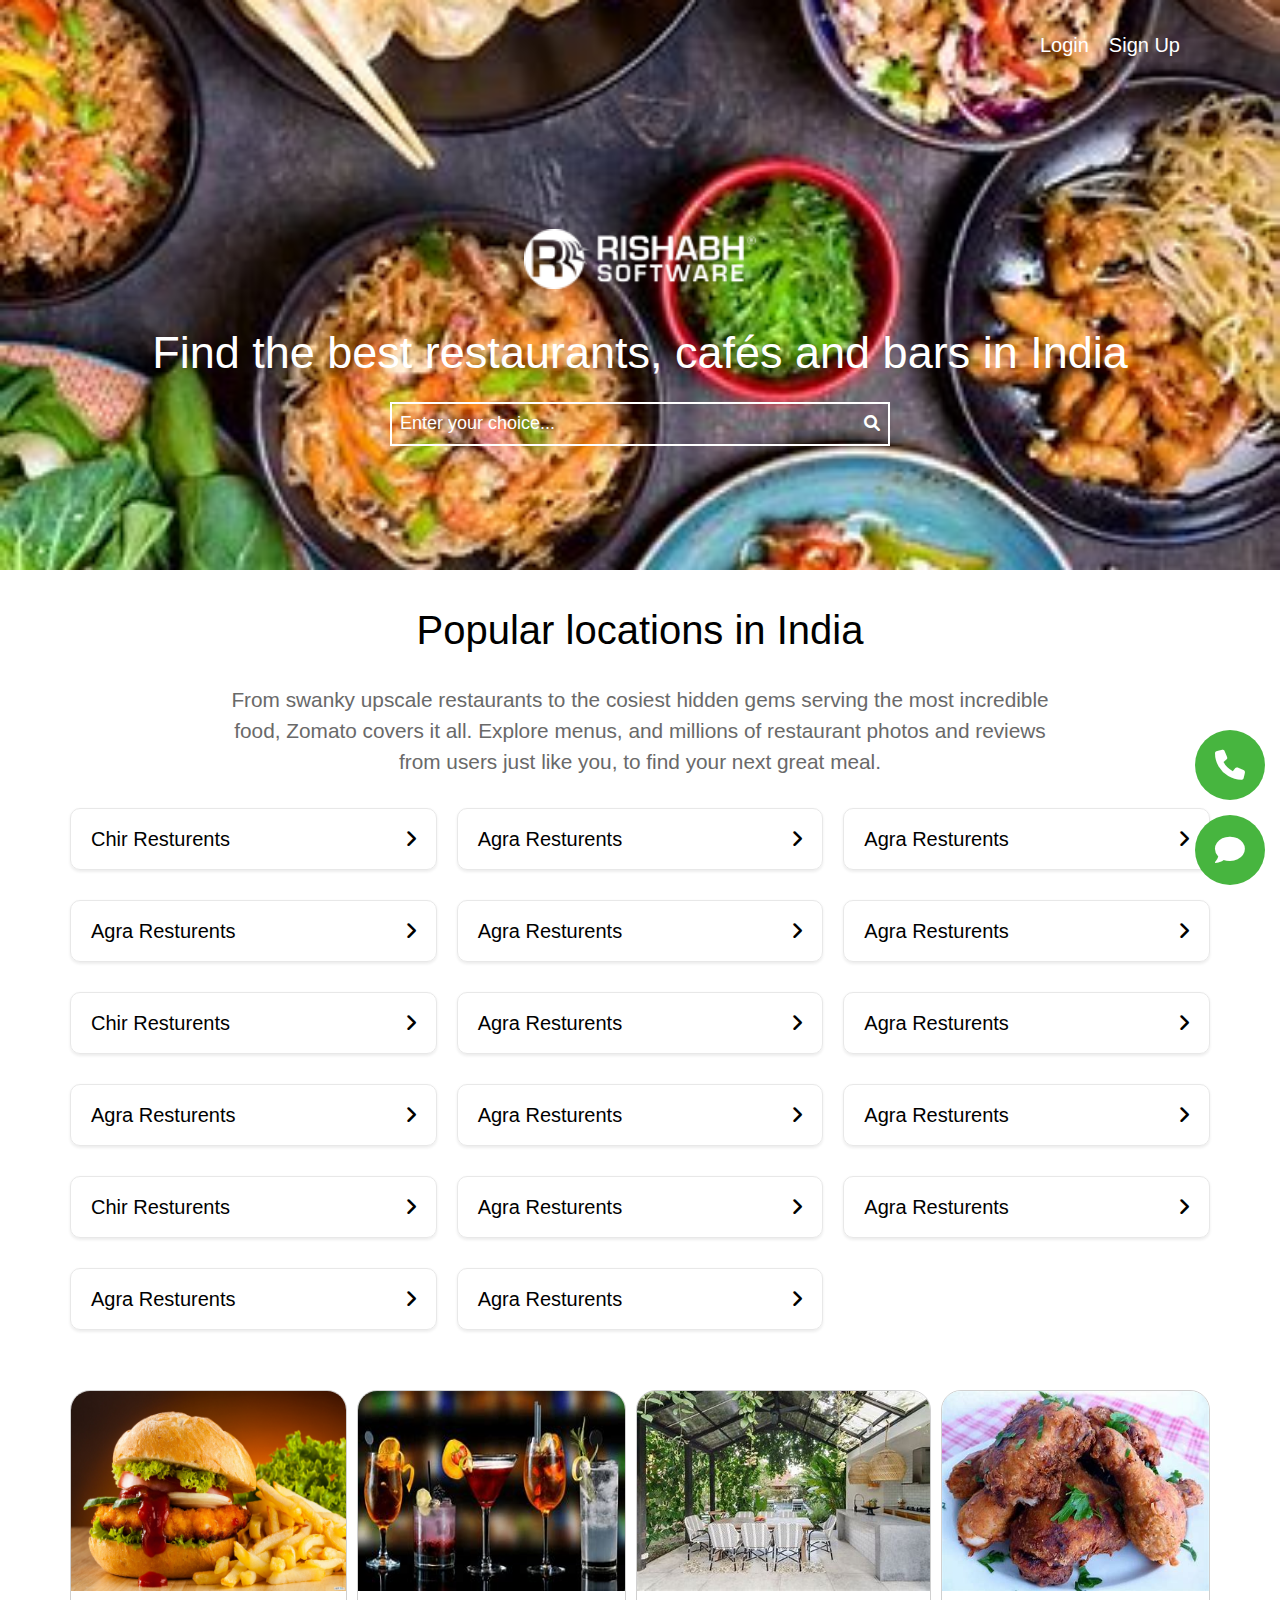
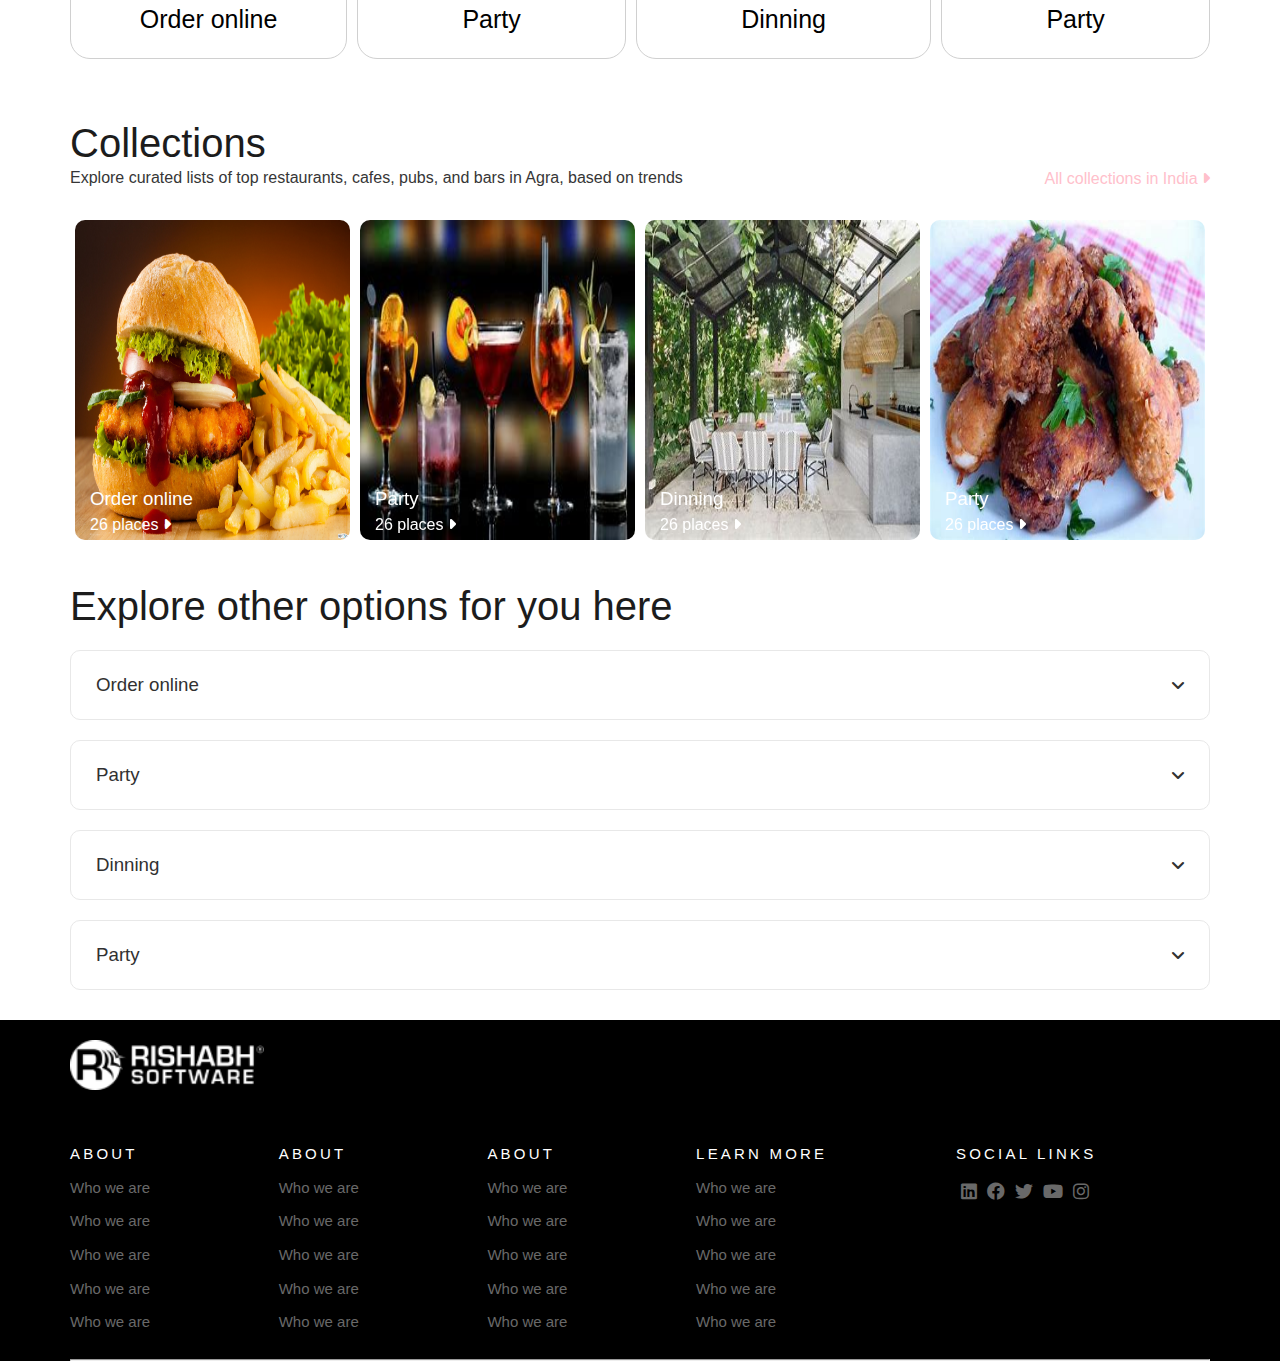
<file: index.html>
<!DOCTYPE html>
<html lang="en">

<head>
    <meta charset="UTF-8">
    <meta http-equiv="X-UA-Compatible" content="IE=edge">
    <meta name="viewport" content="width=device-width, initial-scale=1.0">
    <title>online food app</title>
    <link rel="stylesheet" href="./css/home.css">
    <link rel="stylesheet" href="./css/footer.css">
    <link rel="stylesheet" href="./css/all.min.css">
    <link rel="stylesheet" href="./css/index.css">
    <link rel="stylesheet" href="./css/authentication.css">
</head>

<body>
    <article class="upper">
        <div class="container">
            <header id="upper-most">
                <nav id="authentication">
                    <button id="loginButton">login</button>
                    <button id="signinbutton">sign up</button>
                </nav>
            </header>
            <section id="resturent-search">
                <img src="./Public/logo.png" alt="" id="main-logo">
                <h1 id="best-resturent">
                    Find the best restaurants, cafés and bars in India
                </h1>
                <div id="search-box" class="form-field">
                    <input type="search" placeholder="Enter your choice...">
                    <div id="search-icon">
                        <i class="fa-solid fa-magnifying-glass"></i>
                    </div>
                </div>
            </section>
        </div>
    </article>
    <article>
        <div class="container" id="resturents-in-country">
            <section class="details">
                <header>
                    <h1 class="detailsHead">Popular locations in India</h1>
                </header>
                <div class="description">
                    <p class="details-description">From swanky upscale restaurants to the cosiest hidden gems serving
                        the most incredible food, Zomato
                        covers it all. Explore menus, and millions of restaurant photos and reviews from users just like
                        you, to find your next great meal.</p>
                </div>
            </section>
        </div>
    </article>
    <article class="collections">
        <div class="container" id="collection">
            <header id="collection-header">
                <h1>Collections</h1>
                <div class="collection-subheading">
                    <h4>Explore curated lists of top restaurants, cafes, pubs, and bars in Agra, based on trends</h4>
                    <a href="./Public/burger.jpg">All collections in India <i class="fa-solid fa-caret-right"></i></a>
                </div>
            </header>
        </div>
    </article>
    <footer class="main-footer">
        <div class="container">
            <section class="logo">
                <img src="./Public/logo.png" alt="">
            </section>
            <section class="footer-navs">
                <nav class="footer-nav">
                    <h6>About</h6>
                    <ul>
                        <li>
                            <a href="./Public/burger.jpg">Who we are</a>
                        </li>
                        <li>
                            <a href="./Public/burger.jpg">Who we are</a>
                        </li>
                        <li>
                            <a href="./Public/burger.jpg">Who we are</a>
                        </li>
                        <li>
                            <a href="./Public/burger.jpg">Who we are</a>
                        </li>
                        <li>
                            <a href="./Public/burger.jpg">Who we are</a>
                        </li>
                    </ul>
                </nav>
                <nav class="footer-nav">
                    <h6>About</h6>
                    <ul>
                        <li>
                            <a href="./Public/burger.jpg">Who we are</a>
                        </li>
                        <li>
                            <a href="./Public/burger.jpg">Who we are</a>
                        </li>
                        <li>
                            <a href="./Public/burger.jpg">Who we are</a>
                        </li>
                        <li>
                            <a href="./Public/burger.jpg">Who we are</a>
                        </li>
                        <li>
                            <a href="./Public/burger.jpg">Who we are</a>
                        </li>
                    </ul>
                </nav>
                <nav class="footer-nav">
                    <h6>About</h6>
                    <ul>
                        <li>
                            <a href="./Public/burger.jpg">Who we are</a>
                        </li>
                        <li>
                            <a href="./Public/burger.jpg">Who we are</a>
                        </li>
                        <li>
                            <a href="./Public/burger.jpg">Who we are</a>
                        </li>
                        <li>
                            <a href="./Public/burger.jpg">Who we are</a>
                        </li>
                        <li>
                            <a href="./Public/burger.jpg">Who we are</a>
                        </li>
                    </ul>
                </nav>
                <nav class="footer-nav">
                    <h6>Learn more</h6>
                    <ul>
                        <li>
                            <a href="./Public/burger.jpg">Who we are</a>
                        </li>
                        <li>
                            <a href="./Public/burger.jpg">Who we are</a>
                        </li>
                        <li>
                            <a href="./Public/burger.jpg">Who we are</a>
                        </li>
                        <li>
                            <a href="./Public/burger.jpg">Who we are</a>
                        </li>
                        <li>
                            <a href="./Public/burger.jpg">Who we are</a>
                        </li>
                    </ul>
                </nav>
                <nav class="footer-nav">
                    <h6>social links</h6>
                    <ul class="social-media">
                        <li>
                            <a href="./Public/burger.jpg">
                                <i class="fa-brands fa-linkedin"></i>
                            </a>
                        </li>
                        <li>
                            <a href="./Public/burger.jpg">
                                <i class="fa-brands fa-facebook"></i>
                            </a>
                        </li>
                        <li>
                            <a href="./Public/burger.jpg">
                                <i class="fa-brands fa-twitter"></i>
                            </a>
                        </li>
                        <li>
                            <a href="./Public/burger.jpg">
                                <i class="fa-brands fa-youtube"></i>
                            </a>
                        </li>
                        <li>
                            <a href="./Public/burger.jpg">
                                <i class="fa-brands fa-instagram"></i>
                            </a>
                        </li>
                    </ul>
                </nav>
            </section>
            <hr />
        </div>
    </footer>
    <div class="call-message">
        <button class="call">
            <i class="fa-solid fa-phone"></i>
        </button>
        <button class="call">
            <i class="fa-solid fa-comment"></i>
        </button>
    </div>
    <dialog id="login" class="authentication-bg">
        <header>
            <h1>Login</h1>
            <button class="close">
                <i class="fa-solid fa-xmark"></i>
            </button>
        </header>
        <section>
            <form class="authentication-form">
                <div class="form-field authentication-input">
                    <div class="form-prepand">
                        <input list="browsers" name="browser">
                        <datalist id="browsers">
                            <option value="India">
                            <option value="Us">
                            <option value="Canada">
                        </datalist>
                    </div>
                    <input placeholder="Phone Number">
                </div>
                <button class="authentication-btn" type="submit">
                    Send Otp
                </button>
            </form>
            <div class="or">
                <hr>
                <div>or</div>
            </div>
            <form class="authentication-form">
                <button class="login-through-other" type="submit">
                    <i class="fa-solid fa-envelope"></i>
                    <span>Continue with Email</span>
                </button>
                <button class="login-through-other" type="submit">
                    <i class="fa-solid fa-g"></i>
                    <span>Continue with google</span>
                </button>
            </form>
            <div class="or">
                <hr>
            </div>
            <footer>
                <span>New to Zomato?</span>
                <button id="go-to-signup" class="new-section">Create account</button>
            </footer>
        </section>
    </dialog>
    <dialog id="signup" class="authentication-bg">
        <header>
            <h1>Sign UP</h1>
            <button class="close">
                <i class="fa-solid fa-xmark"></i>
            </button>
        </header>
        <section>
            <form class="authentication-form">
                <div class="form-field authentication-input">
                    <input placeholder="Full Name">
                </div>
                <div class="form-field authentication-input">
                    <input placeholder="Create Account">
                </div>
                <button class="authentication-btn" type="submit">
                    Send Otp
                </button>
            </form>
            <div class="or">
                <hr>
                <div>or</div>
            </div>
            <form class="authentication-form">
                <button class="login-through-other" type="submit">
                    <i class="fa-solid fa-envelope"></i>
                    <span>Continue with Email</span>
                </button>
            </form>
            <div class="or">
                <hr>
            </div>
            <footer>
                <span>Already have an account? </span>
                <button id="go-to-login" class="new-section">Log in</button>
            </footer>
        </section>
    </dialog>
</body>
<script src="./Js/jquery.min.js"></script>
<script src="./Js/header.js"></script>
<script src="./Js/index.js"></script>
<script src="./Js/collections.js"></script>
<script src="./Js/otherOptions.js"></script>
<script src="./Js/form.js"></script>
</html>
</file>
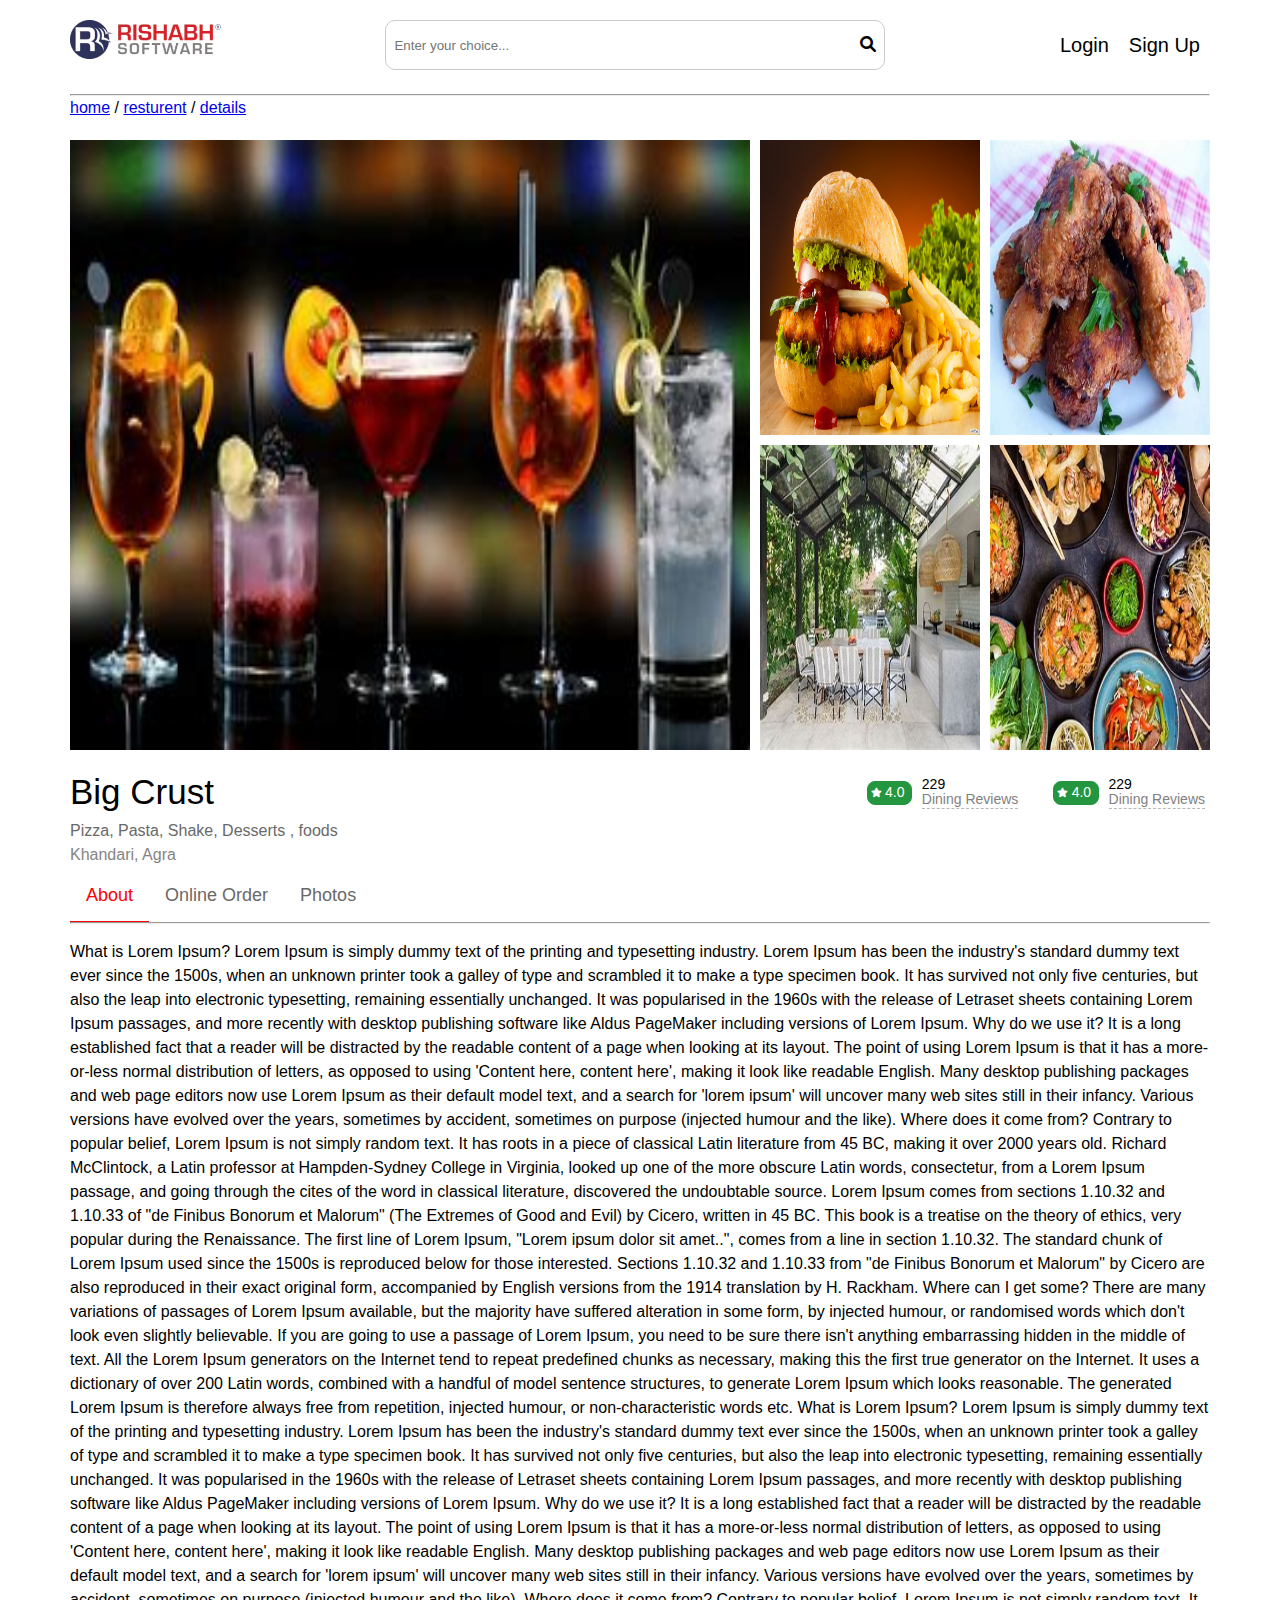
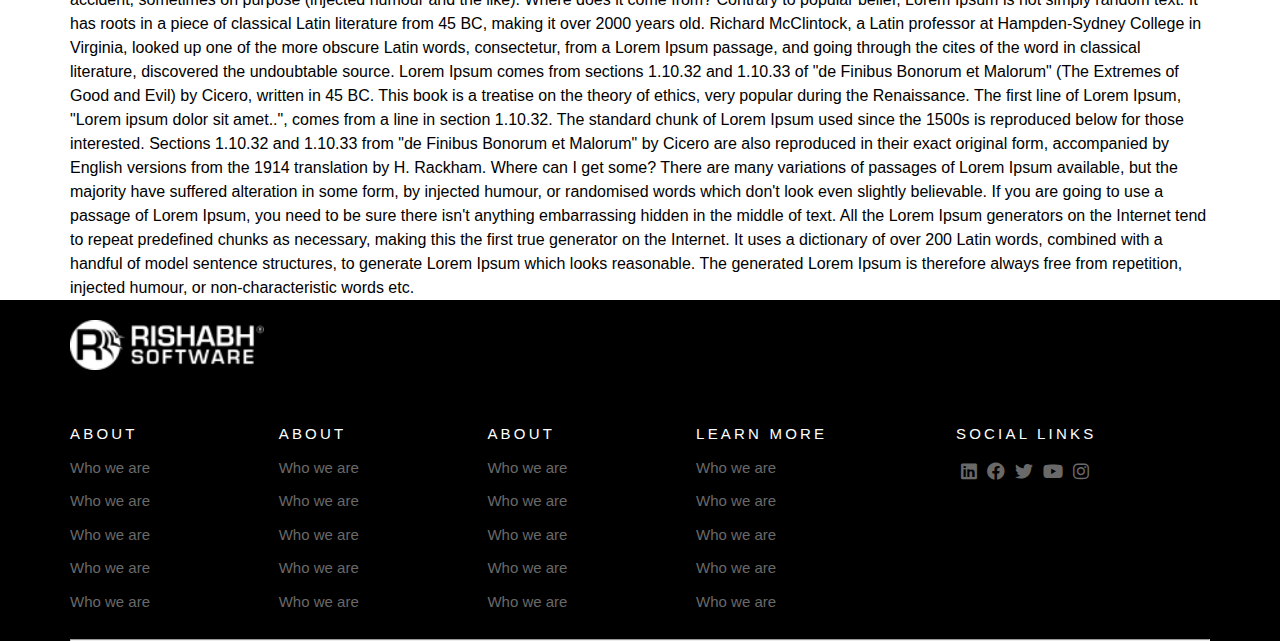
<file: details.html>
<!DOCTYPE html>
<html lang="en">

<head>
    <meta charset="UTF-8">
    <meta http-equiv="X-UA-Compatible" content="IE=edge">
    <meta name="viewport" content="width=device-width, initial-scale=1.0">
    <title>Document</title>
    <link rel="stylesheet" href="./css/footer.css">
    <link rel="stylesheet" href="./css/all.min.css">
    <link rel="stylesheet" href="./css/index.css">
    <link rel="stylesheet" href="./css/authentication.css">
    <link rel="stylesheet" href="./css/returentDetails.css">
</head>

<body>
    <header id="upper-most">
        <div class="container">
            <section class="heading">
                <a href="./index.html">
                    <img src="./Public/rishabh_logo_full_color.webp" alt="" id="heading-logo">
                </a>
                <div class="form-field search-bar">
                    <input type="search" placeholder="Enter your choice...">
                    <div id="search-icon">
                        <i class="fa-solid fa-magnifying-glass"></i>
                    </div>
                </div>
                <nav id="authentication">
                    <button id="loginButton">login</button>
                    <button id="signinbutton">sign up</button>
                </nav>
            </section>
            <hr>
            <nav>
                <a href="./index.html">home</a> /
                <a href="./resturents.html">resturent</a> /
                <a href="./details.html">details</a>
            </nav>
        </div>
    </header>
    <article class="resturent-all-details">
        <div class="container">
            <section class="main-images">
                <figure>
                    <a href="./Public/party.jpg" target="_blank">
                        <img src="./Public/party.jpg" height="100%" width="100%" alt="">
                    </a>
                </figure>
                <figure>
                    <a href="./Public/burger.jpg" target="_blank">
                        <img src="./Public/burger.jpg" height="100%" width="100%" alt="">
                    </a>
                </figure>
                <figure>
                    <a href="./Public/chicken.jpg" target="_blank">
                        <img src="./Public/chicken.jpg" height="100%" width="100%" alt="">
                    </a>
                </figure>
                <figure>
                    <a href="./Public/dinning.jpg" target="_blank">
                        <img src="./Public/dinning.jpg" height="100%" width="100%" alt="">
                    </a>
                </figure>
                <figure>
                    <a href="./Public/burger.jpg" target="_blank">
                        <img src="./Public/resturnt.jpg" height="100%" width="100%" alt=""></a>
                </figure>
            </section>
            <div class="summery-about-resturent">
                <header>
                    <div class="resturent-heading">
                        <div class="name-rating">
                            <h1>Big Crust</h1>
                            <section class="ratings-count">
                                <div class="review-count">
                                    <div class="rating">
                                        <i class="fa-solid fa-star"></i>
                                        <span>4.0</span>
                                    </div>
                                    <div class="review-about-count">
                                        <div class="count">229</div>
                                        <div class="review-about">Dining Reviews</div>
                                    </div>
                                </div>
                                <div class="review-count">
                                    <div class="rating">
                                        <i class="fa-solid fa-star"></i>
                                        <span>4.0</span>
                                    </div>
                                    <div class="review-about-count">
                                        <div class="count">229</div>
                                        <div class="review-about">Dining Reviews</div>
                                    </div>
                                </div>
                            </section>
                        </div>
                        <div class="resturent-basic-summery">
                            <p class="resturent-basic-food-summery">Pizza, Pasta, Shake, Desserts , foods</p>
                            <p class="resturent-basic-address-summery">Khandari, Agra</p>
                        </div>
                    </div>
                    <nav class="everyting-about-resturents-header">
                        <ul class="tab-header-vertical">
                            <li class="active">
                                <a href="#about" class="tab-link resturent-details-tab">About</a>
                            </li>
                            <li><a href="#foods" class="tab-link resturent-details-tab">Online Order</a></li>
                            <li><a href="#photo-galary" class="tab-link resturent-details-tab">Photos</a></li>
                        </ul>
                        <hr>
                    </nav>
                </header>
            </div>
            <article>
                <div id="#about" class="tab-details show">
                    What is Lorem Ipsum?
                    Lorem Ipsum is simply dummy text of the printing and typesetting industry. Lorem Ipsum has been the
                    industry's standard dummy text ever since the 1500s, when an unknown printer took a galley of type
                    and
                    scrambled it to make a type specimen book. It has survived not only five centuries, but also the
                    leap into
                    electronic typesetting, remaining essentially unchanged. It was popularised in the 1960s with the
                    release of
                    Letraset sheets containing Lorem Ipsum passages, and more recently with desktop publishing software
                    like
                    Aldus PageMaker including versions of Lorem Ipsum.

                    Why do we use it?
                    It is a long established fact that a reader will be distracted by the readable content of a page
                    when
                    looking at its layout. The point of using Lorem Ipsum is that it has a more-or-less normal
                    distribution of
                    letters, as opposed to using 'Content here, content here', making it look like readable English.
                    Many
                    desktop publishing packages and web page editors now use Lorem Ipsum as their default model text,
                    and a
                    search for 'lorem ipsum' will uncover many web sites still in their infancy. Various versions have
                    evolved
                    over the years, sometimes by accident, sometimes on purpose (injected humour and the like).


                    Where does it come from?
                    Contrary to popular belief, Lorem Ipsum is not simply random text. It has roots in a piece of
                    classical
                    Latin literature from 45 BC, making it over 2000 years old. Richard McClintock, a Latin professor at
                    Hampden-Sydney College in Virginia, looked up one of the more obscure Latin words, consectetur, from
                    a Lorem
                    Ipsum passage, and going through the cites of the word in classical literature, discovered the
                    undoubtable
                    source. Lorem Ipsum comes from sections 1.10.32 and 1.10.33 of "de Finibus Bonorum et Malorum" (The
                    Extremes
                    of Good and Evil) by Cicero, written in 45 BC. This book is a treatise on the theory of ethics, very
                    popular
                    during the Renaissance. The first line of Lorem Ipsum, "Lorem ipsum dolor sit amet..", comes from a
                    line in
                    section 1.10.32.

                    The standard chunk of Lorem Ipsum used since the 1500s is reproduced below for those interested.
                    Sections
                    1.10.32 and 1.10.33 from "de Finibus Bonorum et Malorum" by Cicero are also reproduced in their
                    exact
                    original form, accompanied by English versions from the 1914 translation by H. Rackham.

                    Where can I get some?
                    There are many variations of passages of Lorem Ipsum available, but the majority have suffered
                    alteration in
                    some form, by injected humour, or randomised words which don't look even slightly believable. If you
                    are
                    going to use a passage of Lorem Ipsum, you need to be sure there isn't anything embarrassing hidden
                    in the
                    middle of text. All the Lorem Ipsum generators on the Internet tend to repeat predefined chunks as
                    necessary, making this the first true generator on the Internet. It uses a dictionary of over 200
                    Latin
                    words, combined with a handful of model sentence structures, to generate Lorem Ipsum which looks
                    reasonable.
                    The generated Lorem Ipsum is therefore always free from repetition, injected humour, or
                    non-characteristic
                    words etc.
                    What is Lorem Ipsum?
                    Lorem Ipsum is simply dummy text of the printing and typesetting industry. Lorem Ipsum has been the
                    industry's standard dummy text ever since the 1500s, when an unknown printer took a galley of type
                    and
                    scrambled it to make a type specimen book. It has survived not only five centuries, but also the
                    leap into
                    electronic typesetting, remaining essentially unchanged. It was popularised in the 1960s with the
                    release of
                    Letraset sheets containing Lorem Ipsum passages, and more recently with desktop publishing software
                    like
                    Aldus PageMaker including versions of Lorem Ipsum.

                    Why do we use it?
                    It is a long established fact that a reader will be distracted by the readable content of a page
                    when
                    looking at its layout. The point of using Lorem Ipsum is that it has a more-or-less normal
                    distribution of
                    letters, as opposed to using 'Content here, content here', making it look like readable English.
                    Many
                    desktop publishing packages and web page editors now use Lorem Ipsum as their default model text,
                    and a
                    search for 'lorem ipsum' will uncover many web sites still in their infancy. Various versions have
                    evolved
                    over the years, sometimes by accident, sometimes on purpose (injected humour and the like).


                    Where does it come from?
                    Contrary to popular belief, Lorem Ipsum is not simply random text. It has roots in a piece of
                    classical
                    Latin literature from 45 BC, making it over 2000 years old. Richard McClintock, a Latin professor at
                    Hampden-Sydney College in Virginia, looked up one of the more obscure Latin words, consectetur, from
                    a Lorem
                    Ipsum passage, and going through the cites of the word in classical literature, discovered the
                    undoubtable
                    source. Lorem Ipsum comes from sections 1.10.32 and 1.10.33 of "de Finibus Bonorum et Malorum" (The
                    Extremes
                    of Good and Evil) by Cicero, written in 45 BC. This book is a treatise on the theory of ethics, very
                    popular
                    during the Renaissance. The first line of Lorem Ipsum, "Lorem ipsum dolor sit amet..", comes from a
                    line in
                    section 1.10.32.

                    The standard chunk of Lorem Ipsum used since the 1500s is reproduced below for those interested.
                    Sections
                    1.10.32 and 1.10.33 from "de Finibus Bonorum et Malorum" by Cicero are also reproduced in their
                    exact
                    original form, accompanied by English versions from the 1914 translation by H. Rackham.

                    Where can I get some?
                    There are many variations of passages of Lorem Ipsum available, but the majority have suffered
                    alteration in
                    some form, by injected humour, or randomised words which don't look even slightly believable. If you
                    are
                    going to use a passage of Lorem Ipsum, you need to be sure there isn't anything embarrassing hidden
                    in the
                    middle of text. All the Lorem Ipsum generators on the Internet tend to repeat predefined chunks as
                    necessary, making this the first true generator on the Internet. It uses a dictionary of over 200
                    Latin
                    words, combined with a handful of model sentence structures, to generate Lorem Ipsum which looks
                    reasonable.
                    The generated Lorem Ipsum is therefore always free from repetition, injected humour, or
                    non-characteristic
                    words etc.
                </div>
                <div id="#foods" class="tab-details hide">
                    <section class="tab-horizontal">
                        <nav class="filter-item-header">
                            <ul class="tab-header-horizontal">
                                <li class="active">
                                    <a href="" class="tab-link resturent-details-tab">Starter</a>
                                </li>
                                <li><a href="#foods" class="tab-link resturent-details-tab">Dinner</a></li>
                                <li><a href="" class="tab-link resturent-details-tab">Main Currse</a></li>
                                <li><a href="" class="tab-link resturent-details-tab">Dinner</a></li>
                            </ul>
                        </nav>
                        <article class="all-item-list">
                            <div class="all-food-items">
                                <section class="item-card">
                                    <heading class="item-heading">
                                        <h1>Recommended</h1>
                                    </heading>
                                    <div class="item-body">
                                        <div class="numbering">
                                            <i class="fa-solid fa-circle-dot"></i>
                                        </div>
                                        <div class="item-details">
                                            <h3>Paneer Lababdar</h3>
                                            <p>$500</p>
                                            <div class="rating">
                                                <i class="fa-solid fa-star"></i>
                                                <span>4.0</span>
                                            </div>
                                            <div>Cottage cheese cubes cooked in a freshly onion tomato masala gravy
                                                finished
                                                with cream.</div>
                                        </div>
                                    </div>
                                    <div class="item-body">
                                        <div class="numbering">
                                            <i class="fa-solid fa-circle-dot"></i>
                                        </div>
                                        <div class="item-details">
                                            <h3>Paneer Lababdar</h3>
                                            <p>$500</p>
                                            <div class="rating">
                                                <i class="fa-solid fa-star"></i>
                                                <span>4.0</span>
                                            </div>
                                            <div>Cottage cheese cubes cooked in a freshly onion tomato masala gravy
                                                finished
                                                with cream.</div>
                                        </div>
                                    </div>
                                    <div class="item-body">
                                        <div class="numbering">
                                            <i class="fa-solid fa-circle-dot"></i>
                                        </div>
                                        <div class="item-details">
                                            <h3>Paneer Lababdar</h3>
                                            <p>$500</p>
                                            <div class="rating">
                                                <i class="fa-solid fa-star"></i>
                                                <span>4.0</span>
                                            </div>
                                            <div>Cottage cheese cubes cooked in a freshly onion tomato masala gravy
                                                finished
                                                with cream.</div>
                                        </div>
                                    </div>
                                </section>
                            </div>
                            <div class="all-food-items">
                                <section class="item-card">
                                    <heading class="item-heading">
                                        <h1>Dinnar</h1>
                                    </heading>
                                    <div class="item-body">
                                        <div class="numbering">
                                            <i class="fa-solid fa-circle-dot"></i>
                                        </div>
                                        <div class="item-details">
                                            <h3>Paneer Lababdar</h3>
                                            <p>$500</p>
                                            <div class="rating">
                                                <i class="fa-solid fa-star"></i>
                                                <span>4.0</span>
                                            </div>
                                            <div>Cottage cheese cubes cooked in a freshly onion tomato masala gravy
                                                finished
                                                with cream.</div>
                                        </div>
                                    </div>
                                    <div class="item-body">
                                        <div class="numbering">
                                            <i class="fa-solid fa-circle-dot"></i>
                                        </div>
                                        <div class="item-details">
                                            <h3>Paneer Lababdar</h3>
                                            <p>$500</p>
                                            <div class="rating">
                                                <i class="fa-solid fa-star"></i>
                                                <span>4.0</span>
                                            </div>
                                            <div>Cottage cheese cubes cooked in a freshly onion tomato masala gravy
                                                finished
                                                with cream.</div>
                                        </div>
                                    </div>
                                    <div class="item-body">
                                        <div class="numbering">
                                            <i class="fa-solid fa-circle-dot"></i>
                                        </div>
                                        <div class="item-details">
                                            <h3>Paneer Lababdar</h3>
                                            <p>$500</p>
                                            <div class="rating">
                                                <i class="fa-solid fa-star"></i>
                                                <span>4.0</span>
                                            </div>
                                            <div>Cottage cheese cubes cooked in a freshly onion tomato masala gravy
                                                finished
                                                with cream.</div>
                                        </div>
                                    </div>
                                </section>
                            </div>
                            <div class="all-food-items">
                                <section class="item-card">
                                    <heading class="item-heading">
                                        <h1>Main Course</h1>
                                    </heading>
                                    <div class="item-body">
                                        <div class="numbering">
                                            <i class="fa-solid fa-circle-dot"></i>
                                        </div>
                                        <div class="item-details">
                                            <h3>Paneer Lababdar</h3>
                                            <p>$500</p>
                                            <div class="rating">
                                                <i class="fa-solid fa-star"></i>
                                                <span>4.0</span>
                                            </div>
                                            <div>Cottage cheese cubes cooked in a freshly onion tomato masala gravy
                                                finished
                                                with cream.</div>
                                        </div>
                                    </div>
                                    <div class="item-body">
                                        <div class="numbering">
                                            <i class="fa-solid fa-circle-dot"></i>
                                        </div>
                                        <div class="item-details">
                                            <h3>Paneer Lababdar</h3>
                                            <p>$500</p>
                                            <div class="rating">
                                                <i class="fa-solid fa-star"></i>
                                                <span>4.0</span>
                                            </div>
                                            <div>Cottage cheese cubes cooked in a freshly onion tomato masala gravy
                                                finished
                                                with cream.</div>
                                        </div>
                                    </div>
                                    <div class="item-body">
                                        <div class="numbering">
                                            <i class="fa-solid fa-circle-dot"></i>
                                        </div>
                                        <div class="item-details">
                                            <h3>Paneer Lababdar</h3>
                                            <p>$500</p>
                                            <div class="rating">
                                                <i class="fa-solid fa-star"></i>
                                                <span>4.0</span>
                                            </div>
                                            <div>Cottage cheese cubes cooked in a freshly onion tomato masala gravy
                                                finished
                                                with cream.</div>
                                        </div>
                                    </div>
                                </section>
                            </div>
                        </article>
                    </section>
                </div>
                <div id="#photo-galary" class="tab-details hide">
                    <article class="photo-galary-bg">
                        <div class="card-bg"><a href="./Public/burger.jpg" class="categories">
                                <div class="card">
                                    <div class="image-body">
                                        <img src="./Public/burger.jpg" width="100%" height="100%" alt="">
                                    </div>
                                </div>
                            </a><a href="./Public/party.jpg" class="categories">
                                <div class="card">
                                    <div class="image-body">
                                        <img src="./Public/party.jpg" width="100%" height="100%" alt="">
                                    </div>
                                </div>
                            </a><a href="./Public/dinning.jpg" class="categories">
                                <div class="card">
                                    <div class="image-body">
                                        <img src="./Public/dinning.jpg" width="100%" height="100%" alt="">
                                    </div>
                                </div>
                            </a><a href="./Public/chicken.jpg" class="categories">
                                <div class="card">
                                    <div class="image-body">
                                        <img src="./Public/chicken.jpg" width="100%" height="100%" alt="">
                                    </div>
                                </div>
                            </a>
                            <a href="./Public/burger.jpg" class="categories">
                                <div class="card">
                                    <div class="image-body">
                                        <img src="./Public/burger.jpg" width="100%" height="100%" alt="">
                                    </div>
                                </div>
                            </a><a href="./Public/party.jpg" class="categories">
                                <div class="card">
                                    <div class="image-body">
                                        <img src="./Public/party.jpg" width="100%" height="100%" alt="">
                                    </div>
                                </div>
                            </a><a href="./Public/dinning.jpg" class="categories">
                                <div class="card">
                                    <div class="image-body">
                                        <img src="./Public/dinning.jpg" width="100%" height="100%" alt="">
                                    </div>
                                </div>
                            </a><a href="./Public/chicken.jpg" class="categories">
                                <div class="card">
                                    <div class="image-body">
                                        <img src="./Public/chicken.jpg" width="100%" height="100%" alt="">
                                    </div>
                                </div>
                            </a>
                        </div>
                    </article>
                </div>
            </article>
        </div>
    </article>
    <footer class="main-footer">
        <div class="container">
            <section class="logo">
                <img src="./Public/logo.png" alt="">
            </section>
            <section class="footer-navs">
                <nav class="footer-nav">
                    <h6>About</h6>
                    <ul>
                        <li>
                            <a href="./details.html">Who we are</a>
                        </li>
                        <li>
                            <a href="./details.html">Who we are</a>
                        </li>
                        <li>
                            <a href="./details.html">Who we are</a>
                        </li>
                        <li>
                            <a href="./details.html">Who we are</a>
                        </li>
                        <li>
                            <a href="./details.html">Who we are</a>
                        </li>
                    </ul>
                </nav>
                <nav class="footer-nav">
                    <h6>About</h6>
                    <ul>
                        <li>
                            <a href="./details.html">Who we are</a>
                        </li>
                        <li>
                            <a href="./details.html">Who we are</a>
                        </li>
                        <li>
                            <a href="./details.html">Who we are</a>
                        </li>
                        <li>
                            <a href="./details.html">Who we are</a>
                        </li>
                        <li>
                            <a href="./details.html">Who we are</a>
                        </li>
                    </ul>
                </nav>
                <nav class="footer-nav">
                    <h6>About</h6>
                    <ul>
                        <li>
                            <a href="./details.html">Who we are</a>
                        </li>
                        <li>
                            <a href="./details.html">Who we are</a>
                        </li>
                        <li>
                            <a href="./details.html">Who we are</a>
                        </li>
                        <li>
                            <a href="./details.html">Who we are</a>
                        </li>
                        <li>
                            <a href="./details.html">Who we are</a>
                        </li>
                    </ul>
                </nav>
                <nav class="footer-nav">
                    <h6>Learn more</h6>
                    <ul>
                        <li>
                            <a href="./details.html">Who we are</a>
                        </li>
                        <li>
                            <a href="./details.html">Who we are</a>
                        </li>
                        <li>
                            <a href="./details.html">Who we are</a>
                        </li>
                        <li>
                            <a href="./details.html">Who we are</a>
                        </li>
                        <li>
                            <a href="./details.html">Who we are</a>
                        </li>
                    </ul>
                </nav>
                <nav class="footer-nav">
                    <h6>social links</h6>
                    <ul class="social-media">
                        <li>
                            <a href="./details.html">
                                <i class="fa-brands fa-linkedin"></i>
                            </a>
                        </li>
                        <li>
                            <a href="./details.html">
                                <i class="fa-brands fa-facebook"></i>
                            </a>
                        </li>
                        <li>
                            <a href="./details.html">
                                <i class="fa-brands fa-twitter"></i>
                            </a>
                        </li>
                        <li>
                            <a href="./details.html">
                                <i class="fa-brands fa-youtube"></i>
                            </a>
                        </li>
                        <li>
                            <a href="./details.html">
                                <i class="fa-brands fa-instagram"></i>
                            </a>
                        </li>
                    </ul>
                </nav>
            </section>
            <hr />
        </div>
    </footer>
    <dialog id="login" class="authentication-bg">
        <header>
            <h1>Login</h1>
            <button class="close">
                <i class="fa-solid fa-xmark"></i>
            </button>
        </header>
        <section>
            <form class="authentication-form">
                <div class="form-field authentication-input">
                    <div class="form-prepand">
                        <input list="browsers" name="browser">
                        <datalist id="browsers">
                            <option value="India">
                            <option value="Us">
                            <option value="Canada">
                        </datalist>
                    </div>
                    <input placeholder="Phone Number">
                </div>
                <button class="authentication-btn" type="submit">
                    Send Otp
                </button>
            </form>
            <div class="or">
                <hr>
                <div>or</div>
            </div>
            <form class="authentication-form">
                <button class="login-through-other" type="submit">
                    <i class="fa-solid fa-envelope"></i>
                    <span>Continue with Email</span>
                </button>
                <button class="login-through-other" type="submit">
                    <i class="fa-solid fa-g"></i>
                    <span>Continue with google</span>
                </button>
            </form>
            <div class="or">
                <hr>
            </div>
            <footer>
                <span>New to Zomato?</span>
                <button id="go-to-signup" class="new-section">Create account</button>
            </footer>
        </section>
    </dialog>
    <dialog id="signup" class="authentication-bg">
        <header>
            <h1>Sign UP</h1>
            <button class="close">
                <i class="fa-solid fa-xmark"></i>
            </button>
        </header>
        <section>
            <form class="authentication-form">
                <div class="form-field authentication-input">
                    <input placeholder="Full Name">
                </div>
                <div class="form-field authentication-input">
                    <input placeholder="Create Account">
                </div>
                <button class="authentication-btn" type="submit">
                    Send Otp
                </button>
            </form>
            <div class="or">
                <hr>
                <div>or</div>
            </div>
            <form class="authentication-form">
                <button class="login-through-other" type="submit">
                    <i class="fa-solid fa-envelope"></i>
                    <span>Continue with Email</span>
                </button>
            </form>
            <div class="or">
                <hr>
            </div>
            <footer>
                <span>Already have an account? </span>
                <button id="go-to-login" class="new-section">Log in</button>
            </footer>
        </section>
    </dialog>
</body>
<script src="./Js/jquery.min.js"></script>
<script src="./Js/header.js"></script>
<script src="./Js/tab.js"></script>

</html>
</file>
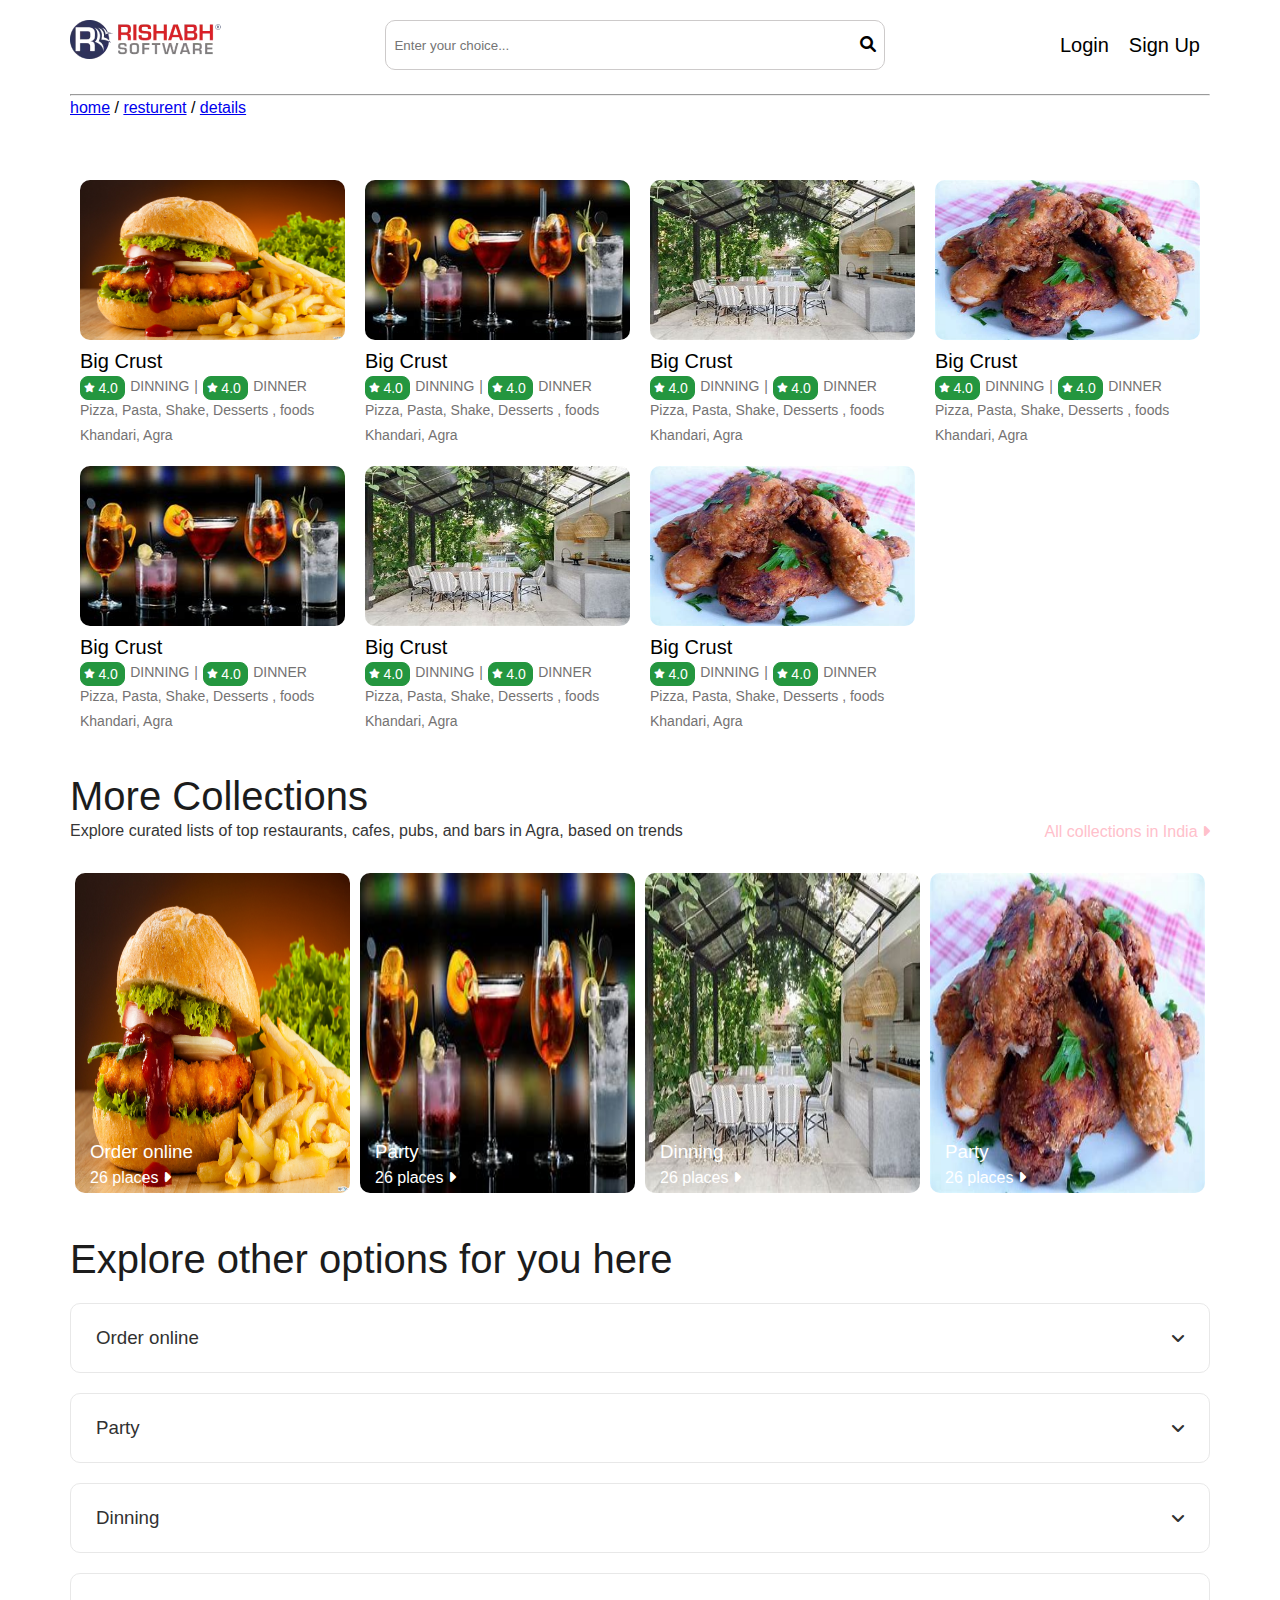
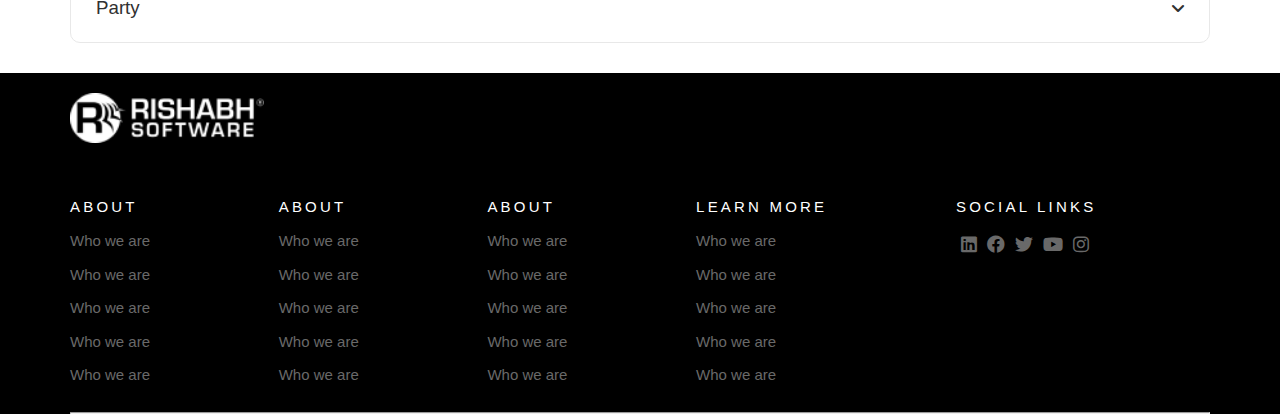
<file: resturents.html>
<!DOCTYPE html>
<html lang="en">

<head>
    <meta charset="UTF-8">
    <meta http-equiv="X-UA-Compatible" content="IE=edge">
    <meta name="viewport" content="width=device-width, initial-scale=1.0">
    <title>Document</title>
    <link rel="stylesheet" href="./css/resturent.css">
    <link rel="stylesheet" href="./css/footer.css">
    <link rel="stylesheet" href="./css/all.min.css">
    <link rel="stylesheet" href="./css/index.css">
    <link rel="stylesheet" href="./css/authentication.css">
</head>

<body>
    <header id="upper-most">
        <div class="container">
            <section class="heading">
                <a href="./index.html">
                    <img src="./Public/rishabh_logo_full_color.webp" alt="" id="heading-logo">
                </a>
                <div class="form-field search-bar">
                    <input type="search" placeholder="Enter your choice...">
                    <div id="search-icon">
                        <i class="fa-solid fa-magnifying-glass"></i>
                    </div>
                </div>
                <nav id="authentication">
                    <button id="loginButton">login</button>
                    <button id="signinbutton">sign up</button>
                </nav>
            </section>
            <hr>
            <nav>
                <a href="./index.html">home</a> /
                <a href="./resturents.html">resturent</a> /
                <a href="./details.html">details</a>
            </nav>
        </div>
    </header>
    <article class="collections">
        <div class="container">
            <section class="collection-bg">
                <div class="resturent-name-bg">
                    <a href="./details.html" class="resturent-name-link">
                        <figure>
                            <img src="./Public/burger.jpg" width="100%" height="100%" alt="">
                            <section>
                                <h3>Big Crust</h3>
                                <section class="ratings-bg">
                                    <div class="ratings">
                                        <div class="rating">
                                            <i class="fa-solid fa-star"></i>
                                            <span>4.0</span>
                                        </div>
                                        <span class="order-mode">Dinning</span>
                                    </div>
                                    <div class="ratings">|</div>
                                    <div class="ratings">
                                        <div class="rating">
                                            <i class="fa-solid fa-star"></i>
                                            <span>4.0</span>
                                        </div>
                                        <span class="order-mode">dinner</span>
                                    </div>
                                </section>
                                <section>
                                    <div class="food-items">Pizza, Pasta, Shake, Desserts , foods</div>
                                    <p>Khandari, Agra</p>
                                </section>
                            </section>
                        </figure>
                    </a>
                </div>
                <div class="resturent-name-bg">
                    <a href="./details.html" class="resturent-name-link">
                        <figure>
                            <img src="./Public/party.jpg" width="100%" height="100%" alt="">
                            <section>
                                <h3>Big Crust</h3>
                                <section class="ratings-bg">
                                    <div class="ratings">
                                        <div class="rating">
                                            <i class="fa-solid fa-star"></i>
                                            <span>4.0</span>
                                        </div>
                                        <span class="order-mode">Dinning</span>
                                    </div>
                                    <div class="ratings">|</div>
                                    <div class="ratings">
                                        <div class="rating">
                                            <i class="fa-solid fa-star"></i>
                                            <span>4.0</span>
                                        </div>
                                        <span class="order-mode">dinner</span>
                                    </div>
                                </section>
                                <section>
                                    <div class="food-items">Pizza, Pasta, Shake, Desserts , foods</div>
                                    <p>Khandari, Agra</p>
                                </section>
                            </section>
                        </figure>
                    </a>
                </div>
                <div class="resturent-name-bg">
                    <a href="./details.html" class="resturent-name-link">
                        <figure>
                            <img src="./Public/dinning.jpg" width="100%" height="100%" alt="">
                            <section>
                                <h3>Big Crust</h3>
                                <section class="ratings-bg">
                                    <div class="ratings">
                                        <div class="rating">
                                            <i class="fa-solid fa-star"></i>
                                            <span>4.0</span>
                                        </div>
                                        <span class="order-mode">Dinning</span>
                                    </div>
                                    <div class="ratings">|</div>
                                    <div class="ratings">
                                        <div class="rating">
                                            <i class="fa-solid fa-star"></i>
                                            <span>4.0</span>
                                        </div>
                                        <span class="order-mode">dinner</span>
                                    </div>
                                </section>
                                <section>
                                    <div class="food-items">Pizza, Pasta, Shake, Desserts , foods</div>
                                    <p>Khandari, Agra</p>
                                </section>
                            </section>
                        </figure>
                    </a>
                </div>
                <div class="resturent-name-bg">
                    <a href="./details.html" class="resturent-name-link">
                        <figure>
                            <img src="./Public/chicken.jpg" width="100%" height="100%" alt="">
                            <section>
                                <h3>Big Crust</h3>
                                <section class="ratings-bg">
                                    <div class="ratings">
                                        <div class="rating">
                                            <i class="fa-solid fa-star"></i>
                                            <span>4.0</span>
                                        </div>
                                        <span class="order-mode">Dinning</span>
                                    </div>
                                    <div class="ratings">|</div>
                                    <div class="ratings">
                                        <div class="rating">
                                            <i class="fa-solid fa-star"></i>
                                            <span>4.0</span>
                                        </div>
                                        <span class="order-mode">dinner</span>
                                    </div>
                                </section>
                                <section>
                                    <div class="food-items">Pizza, Pasta, Shake, Desserts , foods</div>
                                    <p>Khandari, Agra</p>
                                </section>
                            </section>
                        </figure>
                    </a>
                </div>
                <div class="resturent-name-bg">
                    <a href="./Public/party.jpg" class="resturent-name-link">
                        <figure>
                            <img src="./Public/party.jpg" width="100%" height="100%" alt="">
                            <section>
                                <h3>Big Crust</h3>
                                <section class="ratings-bg">
                                    <div class="ratings">
                                        <div class="rating">
                                            <i class="fa-solid fa-star"></i>
                                            <span>4.0</span>
                                        </div>
                                        <span class="order-mode">Dinning</span>
                                    </div>
                                    <div class="ratings">|</div>
                                    <div class="ratings">
                                        <div class="rating">
                                            <i class="fa-solid fa-star"></i>
                                            <span>4.0</span>
                                        </div>
                                        <span class="order-mode">dinner</span>
                                    </div>
                                </section>
                                <section>
                                    <div class="food-items">Pizza, Pasta, Shake, Desserts , foods</div>
                                    <p>Khandari, Agra</p>
                                </section>
                            </section>
                        </figure>
                    </a>
                </div>
                <div class="resturent-name-bg">
                    <a href="./Public/dinning.jpg" class="resturent-name-link">
                        <figure>
                            <img src="./Public/dinning.jpg" width="100%" height="100%" alt="">
                            <section>
                                <h3>Big Crust</h3>
                                <section class="ratings-bg">
                                    <div class="ratings">
                                        <div class="rating">
                                            <i class="fa-solid fa-star"></i>
                                            <span>4.0</span>
                                        </div>
                                        <span class="order-mode">Dinning</span>
                                    </div>
                                    <div class="ratings">|</div>
                                    <div class="ratings">
                                        <div class="rating">
                                            <i class="fa-solid fa-star"></i>
                                            <span>4.0</span>
                                        </div>
                                        <span class="order-mode">dinner</span>
                                    </div>
                                </section>
                                <section>
                                    <div class="food-items">Pizza, Pasta, Shake, Desserts , foods</div>
                                    <p>Khandari, Agra</p>
                                </section>
                            </section>
                        </figure>
                    </a>
                </div>
                <div class="resturent-name-bg">
                    <a href="./Public/chicken.jpg" class="resturent-name-link">
                        <figure>
                            <img src="./Public/chicken.jpg" width="100%" height="100%" alt="">
                            <section>
                                <h3>Big Crust</h3>
                                <section class="ratings-bg">
                                    <div class="ratings">
                                        <div class="rating">
                                            <i class="fa-solid fa-star"></i>
                                            <span>4.0</span>
                                        </div>
                                        <span class="order-mode">Dinning</span>
                                    </div>
                                    <div class="ratings">|</div>
                                    <div class="ratings">
                                        <div class="rating">
                                            <i class="fa-solid fa-star"></i>
                                            <span>4.0</span>
                                        </div>
                                        <span class="order-mode">dinner</span>
                                    </div>
                                </section>
                                <section>
                                    <div class="food-items">Pizza, Pasta, Shake, Desserts , foods</div>
                                    <p>Khandari, Agra</p>
                                </section>
                            </section>
                        </figure>
                    </a>
                </div>
            </section>
        </div>
    </article>
    <article class="collections">
        <div class="container" id="collection">
            <header id="collection-header">
                <h1>More Collections</h1>
                <div class="collection-subheading">
                    <h4>Explore curated lists of top restaurants, cafes, pubs, and bars in Agra, based on trends</h4>
                    <a href="./details.html">All collections in India <i class="fa-solid fa-caret-right"></i></a>
                </div>
            </header>
        </div>
    </article>
    <footer class="main-footer">
        <div class="container">
            <section class="logo">
                <img src="./Public/logo.png" alt="">
            </section>
            <section class="footer-navs">
                <nav class="footer-nav">
                    <h6>About</h6>
                    <ul>
                        <li>
                            <a href="./details.html">Who we are</a>
                        </li>
                        <li>
                            <a href="./details.html">Who we are</a>
                        </li>
                        <li>
                            <a href="./details.html">Who we are</a>
                        </li>
                        <li>
                            <a href="./details.html">Who we are</a>
                        </li>
                        <li>
                            <a href="./details.html">Who we are</a>
                        </li>
                    </ul>
                </nav>
                <nav class="footer-nav">
                    <h6>About</h6>
                    <ul>
                        <li>
                            <a href="./details.html">Who we are</a>
                        </li>
                        <li>
                            <a href="./details.html">Who we are</a>
                        </li>
                        <li>
                            <a href="./details.html">Who we are</a>
                        </li>
                        <li>
                            <a href="./details.html">Who we are</a>
                        </li>
                        <li>
                            <a href="./details.html">Who we are</a>
                        </li>
                    </ul>
                </nav>
                <nav class="footer-nav">
                    <h6>About</h6>
                    <ul>
                        <li>
                            <a href="./details.html">Who we are</a>
                        </li>
                        <li>
                            <a href="./details.html">Who we are</a>
                        </li>
                        <li>
                            <a href="./details.html">Who we are</a>
                        </li>
                        <li>
                            <a href="./details.html">Who we are</a>
                        </li>
                        <li>
                            <a href="./details.html">Who we are</a>
                        </li>
                    </ul>
                </nav>
                <nav class="footer-nav">
                    <h6>Learn more</h6>
                    <ul>
                        <li>
                            <a href="./details.html">Who we are</a>
                        </li>
                        <li>
                            <a href="./details.html">Who we are</a>
                        </li>
                        <li>
                            <a href="./details.html">Who we are</a>
                        </li>
                        <li>
                            <a href="./details.html">Who we are</a>
                        </li>
                        <li>
                            <a href="./details.html">Who we are</a>
                        </li>
                    </ul>
                </nav>
                <nav class="footer-nav">
                    <h6>social links</h6>
                    <ul class="social-media">
                        <li>
                            <a href="./details.html">
                                <i class="fa-brands fa-linkedin"></i>
                            </a>
                        </li>
                        <li>
                            <a href="./details.html">
                                <i class="fa-brands fa-facebook"></i>
                            </a>
                        </li>
                        <li>
                            <a href="./details.html">
                                <i class="fa-brands fa-twitter"></i>
                            </a>
                        </li>
                        <li>
                            <a href="./details.html">
                                <i class="fa-brands fa-youtube"></i>
                            </a>
                        </li>
                        <li>
                            <a href="./details.html">
                                <i class="fa-brands fa-instagram"></i>
                            </a>
                        </li>
                    </ul>
                </nav>
            </section>
            <hr />
        </div>
    </footer>
    <dialog id="login" class="authentication-bg">
        <header>
            <h1>Login</h1>
            <button class="close">
                <i class="fa-solid fa-xmark"></i>
            </button>
        </header>
        <section>
            <form class="authentication-form">
                <div class="form-field authentication-input">
                    <div class="form-prepand">
                        <input list="browsers" name="browser">
                        <datalist id="browsers">
                            <option value="India">
                            <option value="Us">
                            <option value="Canada">
                        </datalist>
                    </div>
                    <input placeholder="Phone Number">
                </div>
                <button class="authentication-btn" type="submit">
                    Send Otp
                </button>
            </form>
            <div class="or">
                <hr>
                <div>or</div>
            </div>
            <form class="authentication-form">
                <button class="login-through-other" type="submit">
                    <i class="fa-solid fa-envelope"></i>
                    <span>Continue with Email</span>
                </button>
                <button class="login-through-other" type="submit">
                    <i class="fa-solid fa-g"></i>
                    <span>Continue with google</span>
                </button>
            </form>
            <div class="or">
                <hr>
            </div>
            <footer>
                <span>New to Zomato?</span>
                <button id="go-to-signup" class="new-section">Create account</button>
            </footer>
        </section>
    </dialog>
    <dialog id="signup" class="authentication-bg">
        <header>
            <h1>Sign UP</h1>
            <button class="close">
                <i class="fa-solid fa-xmark"></i>
            </button>
        </header>
        <section>
            <form class="authentication-form">
                <div class="form-field authentication-input">
                    <input placeholder="Full Name">
                </div>
                <div class="form-field authentication-input">
                    <input placeholder="Create Account">
                </div>
                <button class="authentication-btn" type="submit">
                    Send Otp
                </button>
            </form>
            <div class="or">
                <hr>
                <div>or</div>
            </div>
            <form class="authentication-form">
                <button class="login-through-other" type="submit">
                    <i class="fa-solid fa-envelope"></i>
                    <span>Continue with Email</span>
                </button>
            </form>
            <div class="or">
                <hr>
            </div>
            <footer>
                <span>Already have an account? </span>
                <button id="go-to-login" class="new-section">Log in</button>
            </footer>
        </section>
    </dialog>
</body>
<script src="./Js/jquery.min.js"></script>
<script src="./Js/header.js"></script>
<script src="./Js/collections.js"></script>
<script src="./Js/otherOptions.js"></script>

</html>
</file>
<file: css/home.css>
#search-box {
        width: 500px;
    }
    
    #search-box {
        color: white;
        border-color: white;
        border-width: 2px;
        transition: transform 0.5s linear;
    }
    
    #search-box:focus-within input::placeholder {
        color: green;
    }
    
    #search-box:focus-within {
        color: green;
        border-color: green;
        transform: scale(1.5);
    }
    
    #search-box input {
        color: white;
        font-size: 18px;
    }
    
    #search-box input::placeholder {
        color: white;
    }
    
    #search-icon {
        transition: transform 0.5s linear;
    }
    
    #search-box:focus-within #search-icon {
        transform: rotate(360deg);
    }

    
.call-message {
    position: fixed;
    right: 0;
    bottom: 0;
}

.call {
    display: block;
    position: relative;
    width: 70px;
    height: 70px;
    transition: all .25s ease-in-out;
    background-color: #47b53f;
    border: none;
    border-radius: 50%;
    font-size: 30px;
    color: #fff;
    z-index: 999;
    margin: 0px 15px 15px 0;}
</file>
<file: css/footer.css>
:root{
    --black: #000000;
}


* {
    margin: 0;
    padding: 0;
    box-sizing: border-box;
    line-height: 1.5;
}

.main-footer{
    background: var(--black);
    color: white;
}

.logo{
    padding: 20px 0;
}

.logo img{
    height: 40px;
}

.footer-navs{
    padding: 20px 0;
    display: grid;
    grid-template-columns: auto auto auto auto auto;
    grid-gap: 15px;
}

.footer-nav h6{
    font-size: 15px;
    font-weight: normal;
    letter-spacing: 0.2rem;
    text-transform: uppercase;
    line-height: 2.1rem;
}

.social-media{
    display: flex;
}

.social-media li{
    margin: 5px;
}

.social-media li a{
    font-size: 18px;
}

footer a{
    font-size: 15px;
    line-height: 2.1rem;
    color: rgb(105, 105, 105);
    margin: 0.5rem 0px;
    text-decoration: none;
}
</file>
<file: css/index.css>
dialog {
    top: 50%;
    left: 50%;
    transform: translate(-50%, -50%);
    padding: 20px;
    border-radius: 10px;
}

dialog header {
    display: flex;
    justify-content: space-between;
    align-items: center;
}

dialog::backdrop {
    background-color: rgba(0, 0, 0, 0.75);
}

dialog header {
    margin-bottom: 1.5rem;
}

.close {
    background-color: transparent;
    background-color: transparent;
    border: none;
    font-size: 20px;
}

.form-field {
    border: 1px solid rgb(205, 202, 202);
    display: flex;
    justify-content: space-between;
    align-items: center;
    cursor: text;
}

.form-field:focus-within {
    border: 2px solid rgb(205, 202, 202);
}

.form-prepand {
    width: 30%;
}

.form-field input {
    background-color: transparent;
    border: none;
    height: 100%;
    width: 100%;
    padding: 0.375rem 0.5rem;
}

.form-field input:focus,
.form-field input:focus-visible {
    outline: none;
}


* {
    margin: 0;
    padding: 0;
    box-sizing: border-box;
}

ul {
    list-style-type: none;
}

body {
    font-family: Okra, Helvetica, sans-serif;
    font-weight: 300;
    line-height: 1.5;
    background-color: #fff;
}

.container {
    max-width: 1140px;
    margin-left: auto;
    margin-right: auto;
}

.top-pannel {
    width: 100%;
}

.top-pannel>div {
    padding: 10px;
    display: flex;
    justify-content: space-between;
}

.logo {
    display: inline-block;
}

.logo>img {
    height: 50px;
    margin: auto;
}

.top-pannel ul {
    display: flex;
}

.top-pannel ul li {
    padding: 10px;
}

.menu-big {
    display: block;
}

.logo-parent {
    display: flex;
    justify-content: left;
    width: 100%;
}

.upper {
    background: #ffffff url(../Public/resturnt.jpg) no-repeat center;
    background-size: cover;
    width: 100%;
}

header#upper-most {
    padding: 20px;
}

button {
    cursor: pointer;
}

#authentication {
    display: flex;
    justify-content: end;
}

.upper #authentication>button {
    color: white;
}

#authentication>button {
    background-color: transparent;
    font-size: 20px;
    text-transform: capitalize;
    border: none;
    margin: 10px;
}

#resturent-search {
    display: flex;
    flex-direction: column;
    justify-content: center;
    align-items: center;
    height: 30em;
}

#main-logo {
    height: 60px;
    margin: 15px;
}

#best-resturent {
    color: white;
    margin: 15px;
    font-size: 45px;
    font-weight: normal;
}

.main-element {
    width: 50%;
}

#search-icon {
    padding: 0.5rem;
}

.title {
    color: #fff;
    font-weight: bold;
    font-size: 60px;
    line-height: 1.2;
    margin-bottom: 1.5rem;
}

.title+p {
    color: #fff;
    margin-bottom: 1.5rem;
}

.main-widget {
    color: #108dcf;
    font-weight: 600;
    letter-spacing: 1px;
    margin-bottom: 1.5rem;
}

.link-button {
    text-decoration: none;
}

.primary {
    font-weight: 600;
    font-style: normal;
    color: #fff;
    background-color: #95ca33;
    border-radius: 20px;
    padding: 0.5rem 1.5rem;
    width: fit-content;
    transition: transform 0.5s;
}

.primary:hover {
    transform: scale(.9);
}

.mb-1 {
    margin-bottom: 1.5rem;
}

.customer {
    padding: 10px;
}

.details {
    text-align: center;
    padding: 30px;
}

.details>header {
    margin-bottom: 1.5rem;
}

.detailsHead {
    font-size: 40px;
    font-weight: normal;
}

.description {
    display: flex;
    justify-content: center;
    align-items: center;
}

.details-description {
    margin: 0px;
    color: rgb(105, 105, 105);
    font-size: 1.3em;
    text-align: center;
    font-weight: normal;
    width: 40em;
}

.resturents {
    display: grid;
    grid-template-columns: auto auto auto;
    gap: 30px 20px;
}

.resturents a {
    text-decoration: none;
    color: black;
    font-size: 20px;
}

.resturent {
    border: 1px solid rgb(232, 232, 232);
    padding: 15px 20px;
    border-radius: 10px;
    box-shadow: rgb(28 28 28 / 8%) 0px 1.42623px 2.85246px;
    display: flex;
    justify-content: space-between;
    align-items: center;
}

.resturent:hover {
    box-shadow: rgb(28 28 28 / 8%) 0px 4px 8px;
}


.menu-item>span {
    display: flex;
    justify-content: center;
    align-items: center;
}

.menu-item>span>i {
    font-size: 10px;
    padding: 5px;
}

#mob-menu {
    display: none;
    font-size: 24px;
    background: transparent;
    border: none;
}

.logo-parent-mob {
    width: 100%;
    display: flex;
}

.show {
    display: block !important;
}

.conntcted-commerce-parent {
    background-color: #059905;
    text-align: center;
    padding: 25px;
    margin: 30px 0;
}

.conntcted-commerce {
    color: #fff;
}

.menu {
    padding: 30px;
    margin: 30px;
}

.menu .card-bg {
    display: grid;
    grid-template-columns: auto auto auto auto;
    gap: 10px;
}

.categories {
    font-size: 25px;
    color: black;
    text-decoration: none;
}

.categories .card {
    border: 1px solid rgb(208, 208, 208);
    border-radius: 20px;
    text-align: center;
    position: relative;
    height: 100%;
    overflow: hidden;
}

.categories .card:hover {
    transform: scale(1.05);
}

.card-body {
    width: 100%;
    height: 75%;
}

.card-footer {
    height: auto;
    padding: 10px;
}

.more-option section.tab {
    margin: 20px 0;
}

.tab {
    border: 1px solid rgb(232, 232, 232);
    border-radius: 10px;
}

.tab-header {
    display: flex;
    justify-content: space-between;
    align-items: center;
    cursor: pointer;
    color: #313131;
    padding: 20px 25px;
}

.show {
    display: block;
}

.hide {
    display: none;
}

.option-list {
    display: flex;
    flex-wrap: wrap;
    padding: 20px 25px;
}

.dots {
    display: inline-block;
    width: 0.3rem;
    height: 0.3rem;
    background: rgb(130, 130, 130);
    border-radius: 50%;
    margin-right: 1rem;
}

.option-list a {
    margin-right: 1rem;
    color: rgb(130, 130, 130);
    text-decoration: none;
}

.collections {
    margin: 30px;
}


.collections h1 {
    font-size: 2.5rem;
    line-height: 1.2;
    font-weight: 500;
    color: rgb(28, 28, 28);
}

.collections h3 {
    font-weight: 500;
}

.collection-subheading {
    display: flex;
    justify-content: space-between;
    margin-bottom: 1.5rem;
}

.collection-subheading h4 {
    line-height: 1.4;
    font-weight: 300;
    color: rgb(54, 54, 54);
}

.collection-subheading a {
    color: pink;
    text-decoration: none;
}

.collections .collection-bg {
    display: flex;
    flex-wrap: wrap;
}

.resturent-link-bg {
    width: 25%;
    padding: 5px;
}

.resturent-link {
    color: #ffffff;
}

.resturent-link figure {
    position: relative;
}

.resturent-link img {
    height: 20rem;
    width: 100%;
    border-radius: 10px;
}

.resturent-link figcaption {
    position: absolute;
    z-index: 9;
    bottom: 0;
    width: 100%;
    padding: 10px 15px;
}

.rating {
    display: flex;
    -webkit-box-align: center;
    align-items: center;
    -webkit-box-pack: center;
    justify-content: center;
    background-color: rgb(36, 150, 63);
    color: rgb(255, 255, 255);
    height: 1.5rem;
    padding: 0px 0.2rem;
    font-size: 0.6rem;
    border-radius: 0.5rem;
    border: 1px solid rgb(36, 150, 63);
    max-width: 50px;
}

.rating span {
    padding: 0px 0.2rem;
    font-size: 0.875rem;
}

.heading {
    display: flex;
    justify-content: space-between;
    margin-bottom: 1.5rem;
}

.search-bar {
    width: 500px;
    max-width: 100%;
    border-radius: 10px;
}

.heading-logo {
    height: 30px;
    margin: 10px;
}

.tab-header-vertical, .tab-header-horizontal{
    display: flex;
}

.tab-header-horizontal{
    flex-direction: column;
}

.tab-header-vertical li, .tab-header-horizontal li{
    font-size: 20px;
    padding: 0.75rem 1rem;
}

.tab-horizontal{
    display: grid;
    grid-template-columns: auto auto auto auto auto;
}

.tab-link{
    text-decoration: none;
}

.tab-header-vertical li.active{
    border-bottom: 1px solid red;
}

.tab-header-horizontal li.active{
    border-right: 1px solid red;
}

.tab-header-vertical li.active a, .tab-header-horizontal li.active a{
    color: red;
}

.summery-about-resturent{
    padding: 1rem 0;
}

.show{
    display: block;
}

.hide{
    display: none;
}
</file>
<file: css/authentication.css>
.authentication-bg {
    color: rgb(132, 132, 132);
    width: 50%;
}

.authentication-bg header {
    color: rgb(95, 95, 95);
}

.authentication-bg header h1 {
    font-weight: normal;
}

.authentication-input,
.authentication-btn,
.login-through-other {
    border-radius: 10px;
    margin-bottom: 1rem;
}

.authentication-input input {
    font-size: 18px;
    padding: 0.75rem 1rem;
}

.authentication-form button {
    cursor: pointer;
    width: 100%;
    padding: 0.75rem 1rem;
    font-size: 18px;
}

.authentication-btn {
    border: none;
    color: white;
}

.login-through-other {
    background-color: transparent;
    border: 1px solid rgb(205, 202, 202);
    
}

.login-through-other span {
    margin: 0 10px;
}

.or {
    position: relative;
    margin-bottom: 1rem;
}

.or div {
    position: absolute;
    top: 0;
    left: 50%;
    transform: translate(-50%, -50%);
    background: white;
    padding: 0px 5px;
    color: rgb(211, 209, 209);
}

.new-section{
    background: transparent;
    border: none;
    color: red;
    font-size: 18px;
}
</file>
<file: css/returentDetails.css>
.main-images {
    display: grid;
    gap: 10px;
    grid-template-columns: auto auto auto auto auto;
}

.main-images>figure:first-child {
    grid-column: 1 / span 3;
    grid-row: 1 / span 2;
}

.all-item-list{
    grid-column: 2 / span 5;
}

.main-images>figure{
    overflow: hidden;
}

.main-images figure img:hover{
    transform: scale(1.05);
    filter: brightness(1.05);
    object-fit: cover;
}

.name-rating{
    display: flex;
    justify-content: space-between;
}

.name-rating h1{
    font-weight: normal;
    font-size: 35px;
}

.ratings-count{
    display: flex;
    gap: 25px;
}

.review-count{
    display: flex;
    align-items: center;
}

.review-count > div{
    margin: 5px;
}

.review-about-count, .item-card{
    border-bottom: 1px dashed rgb(184, 182, 182);
}

.count, .review-about{
    font-size: 14px;
    line-height: 1.1;
}

.review-about{
    color: rgb(129, 127, 127);
    text-transform: capitalize;
}

.resturent-all-details{
    position: relative;
}

.summery-about-resturent{
    position: sticky;
    top: 0;
    background-color: white;
}

.resturent-basic-food-summery, .resturent-details-tab{
    color: rgb(105, 105, 105);
}

.resturent-basic-address-summery{
    color: rgb(133, 132, 132);
}

.resturent-details-tab{
    font-size: 18px;
}

.filter-item-header{
    border-right: 1px solid rgb(184, 182, 182);
}

#foods{
    position: relative;
}

.all-food-items{
    padding: 0.75rem 1rem;
}

.item-card{
    width: 100%;
}

.item-heading{
    font-size: 50px;
}

.item-heading h1{
    font-weight: 300;
}

.item-body{
    margin-bottom: 1rem;
    display: flex;
    gap: 10px;
}

.item-details>h3, .item-details>p, .item-details>div{
    margin-bottom: 0.275rem;
    font-weight: normal;
}

.item-details>h3, .item-details>p, .item-details>div{
    margin-bottom: 0.375rem;
}

.item-details>p, .item-details>div:not(.rating){
    margin-bottom: 0.375rem;
    color: rgb(156, 154, 154);
    font-size: 13px;
}

.numbering{
    color: green;
}

.photo-galary-bg{
margin: 20px 0;
}

.photo-galary-bg .card-bg{
    display: grid;
    grid-template-columns: auto auto auto auto;
    gap: 10px;
}

.image-body{
    width: 100%;
    height: 100%;
}
</file>
<file: css/resturent.css>
.resturent-name-bg{
    width: 25%;
    padding: 10px;
}

.resturent-name-link{
    text-decoration: none;
    color: rgb(116, 114, 114);
    font-size: 14px;
}

.resturent-name-link h3{
    color: black;
    font-size: 20px;
}

.resturent-name-link figure{
    position: relative;
}

.resturent-name-link img{
    height: 10rem;
    width: 100%;
    border-radius: 10px;
}

.resturent-name-link section{
    position: relative;
    width: 100%;
}

.food-items{
    max-width: 100%;
    overflow: hidden;
    text-overflow: ellipsis;
    height: 25px;
}

.ratings-bg, .ratings{
    display: flex;
    gap: 5px;
}

.order-mode{
    text-transform: uppercase;
}
</file>
